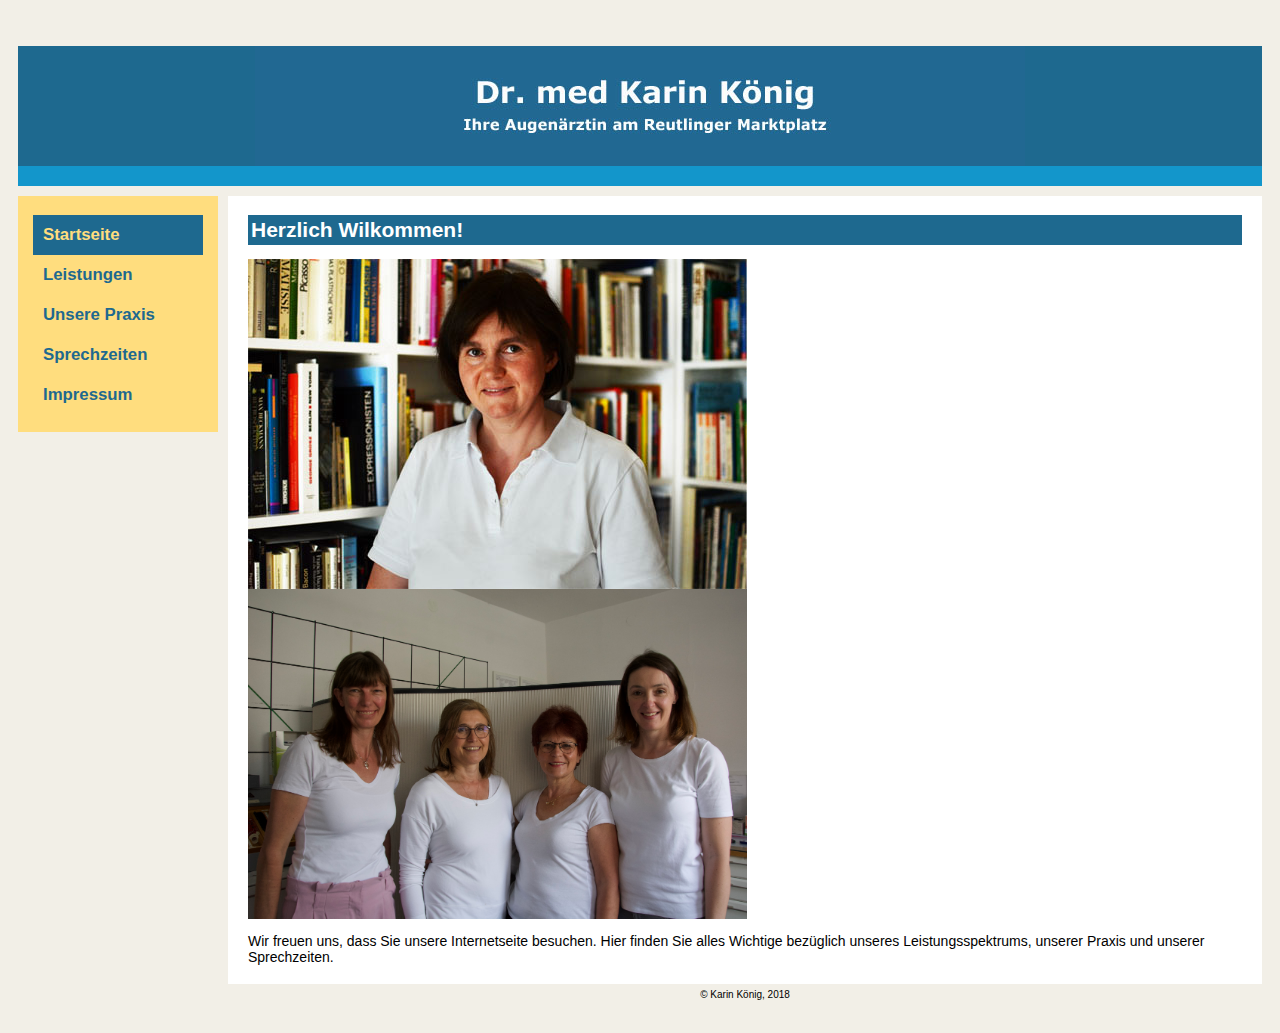
<file: index.html>
<!DOCTYPE html PUBLIC "-//W3C//DTD XHTML 1.0 Transitional//EN" "http://www.w3.org/TR/xhtml1/DTD/xhtml1-transitional.dtd">
<html xmlns="http://www.w3.org/1999/xhtml"><!-- InstanceBegin template="/Templates/v1.dwt" codeOutsideHTMLIsLocked="false" -->
<head>
<meta http-equiv="Content-Type" content="text/html; charset=UTF-8" />
<meta name="description" content="Auf dieser Webseite finden Sie die wichtigsten Informationen zur Augenarzpraxis Dr. med Karin König am Marktplatz in Reutlingen."
<meta name="keywords" content="Augenarzt, Reutlingen, Marktplatz, Arzt, Ärztin, Augen, Zentral, Augenheilkunde, Sprechzeiten, Praxis"
<!-- InstanceBeginEditable name="doctitle" -->
<title>Augen&auml;rztin Dr. K&ouml;nig, Reutlingen</title>
<!-- InstanceEndEditable -->
<link href="kkstyle.css" rel="stylesheet" type="text/css" />
<!-- InstanceBeginEditable name="head" -->
<!-- InstanceEndEditable -->
</head>

<body>
<div id="seite">
    <div id="banner">
      <h1><img src="pics/banner.jpg" width="770" height="120" /></h1>
</div>
    <div id="kontaktbalken"></div>
    <div id="balken"></div>
<!-- InstanceBeginEditable name="navi" -->
    <div id="navi">
      <p><span class="aktiv"><a href="index.html">Startseite</a></span><a href="leistungen.html">Leistungen</a> <a href="praxis.html">Unsere Praxis</a><a href="sprechzeiten.html">Sprechzeiten</a><a href="impressum.html">Impressum</a></p>
    </div>
<!-- InstanceEndEditable -->
<!-- InstanceBeginEditable name="inhalt" -->
  <div id="inhalt">
    <h1>Herzlich Wilkommen!</h1>
    <p> <img src="pics/drkoenig2.jpg" width="499" height="330" /><img src="pics/team2.jpg" width="499" height="330" /></p>
    <p>Wir freuen uns, dass Sie unsere Internetseite besuchen. Hier finden Sie alles Wichtige bezüglich unseres Leistungsspektrums, unserer Praxis und unserer Sprechzeiten.</p>
  </div>
<!-- InstanceEndEditable -->
  <div id="copyright">© Karin König, 2018</div>
  <div id="balken"></div>
</div>
</body>
<!-- InstanceEnd --></html>
</file>
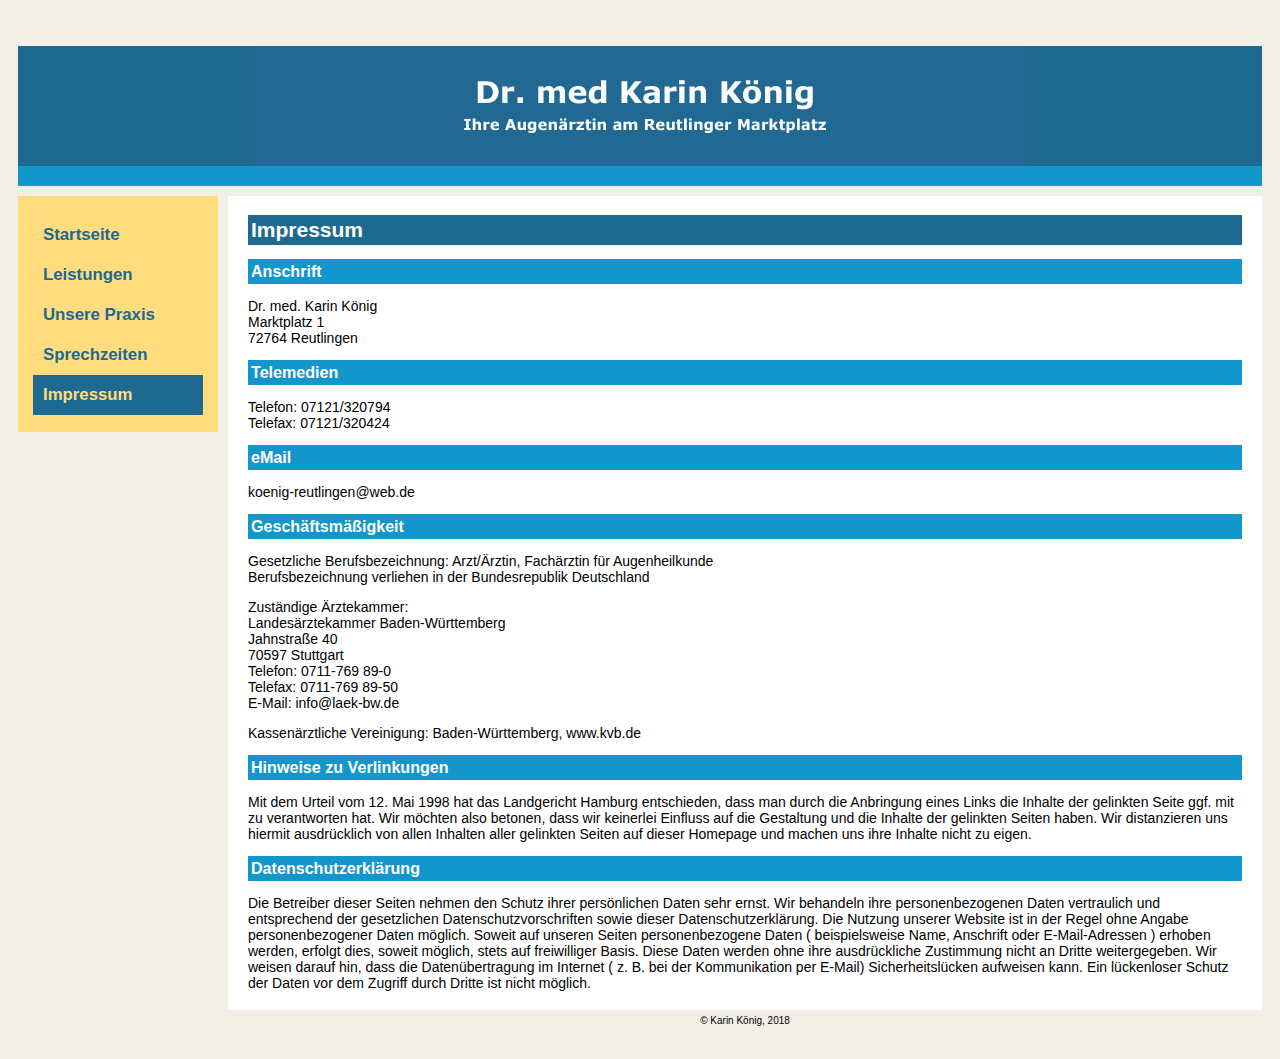
<file: impressum.html>
<!DOCTYPE html PUBLIC "-//W3C//DTD XHTML 1.0 Transitional//EN" "http://www.w3.org/TR/xhtml1/DTD/xhtml1-transitional.dtd">
<html xmlns="http://www.w3.org/1999/xhtml"><!-- InstanceBegin template="/Templates/v1.dwt" codeOutsideHTMLIsLocked="false" -->
<head>
<meta http-equiv="Content-Type" content="text/html; charset=UTF-8" />
<meta name="description" content="Auf dieser Webseite finden Sie die wichtigsten Informationen zur Augenarzpraxis Dr. med Karin König am Marktplatz in Reutlingen."
<meta name="keywords" content="Augenarzt, Reutlingen, Marktplatz, Arzt, Ärztin, Augen, Zentral, Augenheilkunde, Sprechzeiten, Praxis"
<!-- InstanceBeginEditable name="doctitle" -->
<title>Augen&auml;rztin Dr. K&ouml;nig, Reutlingen</title>
<!-- InstanceEndEditable -->
<link href="kkstyle.css" rel="stylesheet" type="text/css" />
<!-- InstanceBeginEditable name="head" -->
<!-- InstanceEndEditable -->
</head>

<body>
<div id="seite">
    <div id="banner">
      <h1><img src="pics/banner.jpg" width="770" height="120" /></h1>
</div>
    <div id="kontaktbalken"></div>
    <div id="balken"></div>
<!-- InstanceBeginEditable name="navi" -->
    <div id="navi">
      <p><a href="index.html">Startseite</a><a href="leistungen.html">Leistungen</a> <a href="praxis.html">Unsere Praxis</a><a href="sprechzeiten.html">Sprechzeiten</a><span class="aktiv"><a href="impressum.html">Impressum </a></span></p>
    </div>
<!-- InstanceEndEditable -->
<!-- InstanceBeginEditable name="inhalt" -->
  <div id="inhalt">
    <h1>Impressum</h1>
    <h2>Anschrift</h2>
    <p>Dr. med. Karin K&ouml;nig<br />
      Marktplatz 1<br />
      72764 Reutlingen
    </p>
    <h2>Telemedien</h2>
    <p>Telefon: 07121/320794<br />
    Telefax: 07121/320424</p>
    <h2>eMail</h2>
    <p>koenig-reutlingen@web.de</p>
    <h2>Geschäftsm&auml;&szlig;igkeit<br />
    </h2>
    <p>Gesetzliche Berufsbezeichnung: Arzt/Ärztin, Fachärztin für Augenheilkunde<br />
      Berufsbezeichnung verliehen in der Bundesrepublik Deutschland<br />
    </p>
    <p>Zuständige &Auml;rztekammer:<br />
      Landesärztekammer Baden-Württemberg<br />
      Jahnstraße 40<br />
      70597 Stuttgart<br />
      Telefon: 0711-769 89-0<br />
      Telefax: 0711-769 89-50<br />
      E-Mail: info@laek-bw.de<br />
    </p>
    <p>Kassen&auml;rztliche Vereinigung: Baden-Württemberg, www.kvb.de</p>
    <h2>Hinweise zu Verlinkungen</h2>
    <p>Mit dem Urteil vom 12. Mai 1998 hat das Landgericht Hamburg entschieden, dass man durch die Anbringung eines Links die Inhalte der gelinkten Seite ggf. mit zu verantworten hat. Wir möchten also betonen, dass wir keinerlei Einfluss auf die Gestaltung und die Inhalte der gelinkten Seiten haben. Wir distanzieren uns hiermit ausdrücklich von allen Inhalten aller gelinkten Seiten auf dieser Homepage und machen uns ihre Inhalte nicht zu eigen.  </p>
	<h2> Datenschutzerklärung </h2>
	<p>Die Betreiber dieser Seiten nehmen den Schutz ihrer persönlichen Daten sehr ernst. Wir behandeln ihre personenbezogenen Daten vertraulich und entsprechend  der gesetzlichen Datenschutzvorschriften sowie dieser Datenschutzerklärung. Die Nutzung unserer Website ist in der Regel ohne Angabe personenbezogener Daten möglich. Soweit auf unseren Seiten personenbezogene Daten (  beispielsweise  Name, Anschrift oder E-Mail-Adressen ) erhoben werden, erfolgt dies, soweit möglich, stets auf freiwilliger Basis. Diese Daten werden ohne ihre ausdrückliche Zustimmung nicht an Dritte  weitergegeben. Wir weisen darauf hin, dass die Datenübertragung im Internet ( z. B. bei der Kommunikation per E-Mail) Sicherheitslücken aufweisen kann. Ein lückenloser Schutz der Daten vor dem Zugriff durch Dritte ist nicht möglich.</p>
  </div>
<!-- InstanceEndEditable -->
  <div id="copyright">© Karin König, 2018</div>
  <div id="balken"></div>
</div>
</body>
<!-- InstanceEnd --></html>
</file>
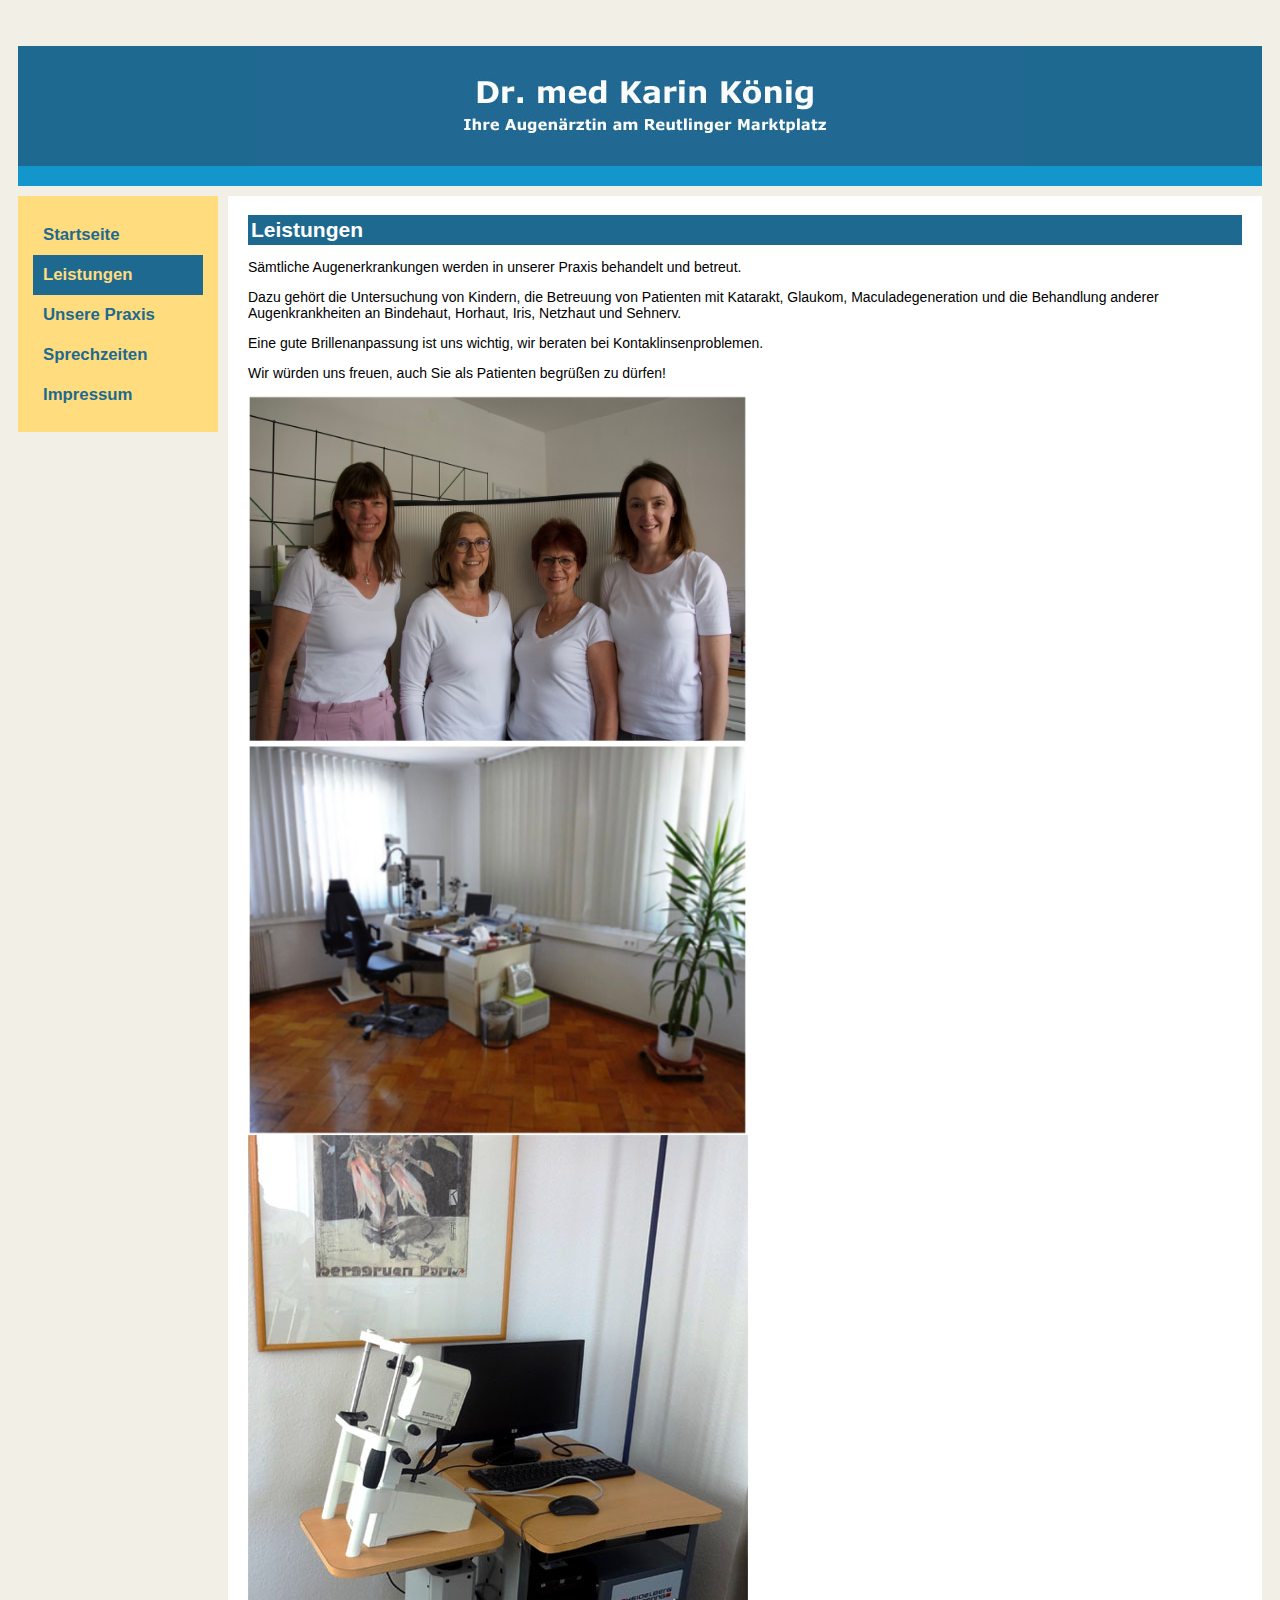
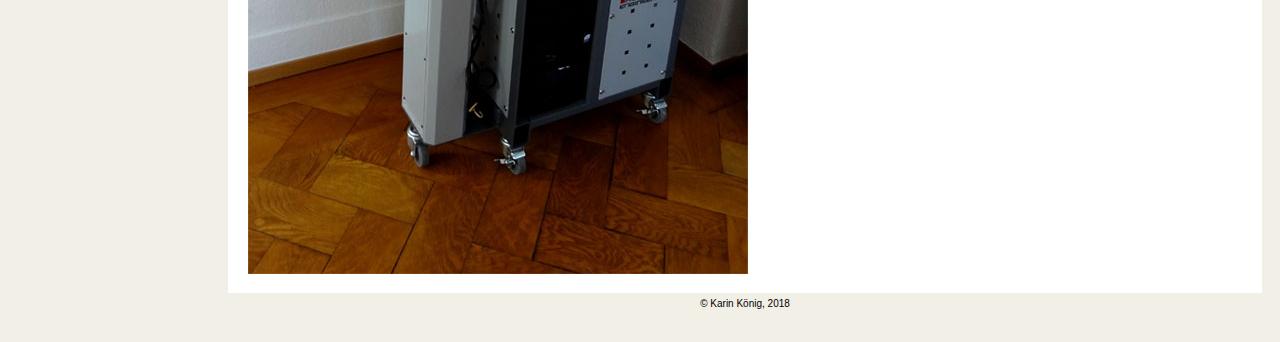
<file: leistungen.html>
<!DOCTYPE html PUBLIC "-//W3C//DTD XHTML 1.0 Transitional//EN" "http://www.w3.org/TR/xhtml1/DTD/xhtml1-transitional.dtd">
<html xmlns="http://www.w3.org/1999/xhtml"><!-- InstanceBegin template="/Templates/v1.dwt" codeOutsideHTMLIsLocked="false" -->
<head>
<meta http-equiv="Content-Type" content="text/html; charset=UTF-8" />
<meta name="description" content="Auf dieser Webseite finden Sie die wichtigsten Informationen zur Augenarzpraxis Dr. med Karin König am Marktplatz in Reutlingen."
<meta name="keywords" content="Augenarzt, Reutlingen, Marktplatz, Arzt, Ärztin, Augen, Zentral, Augenheilkunde, Sprechzeiten, Praxis"
<!-- InstanceBeginEditable name="doctitle" -->
<title>Augen&auml;rztin Dr. K&ouml;nig, Reutlingen</title>
<!-- InstanceEndEditable -->
<link href="kkstyle.css" rel="stylesheet" type="text/css" />
<!-- InstanceBeginEditable name="head" -->
<!-- InstanceEndEditable -->
</head>

<body>
<div id="seite">
    <div id="banner">
      <h1><img src="pics/banner.jpg" width="770" height="120" /></h1>
</div>
    <div id="kontaktbalken"></div>
    <div id="balken"></div>
<!-- InstanceBeginEditable name="navi" -->
    <div id="navi">
      <p><a href="index.html">Startseite</a><span class="aktiv"><a href="leistungen.html">Leistungen</a></span> <a href="praxis.html">Unsere Praxis</a><a href="sprechzeiten.html">Sprechzeiten</a><a href="impressum.html">Impressum</a></p>
    </div>
<!-- InstanceEndEditable -->
<!-- InstanceBeginEditable name="inhalt" -->
  <div id="inhalt">
    <h1>Leistungen</h1>
    <p>Sämtliche Augenerkrankungen werden in unserer Praxis behandelt und betreut.</p>
    <p>Dazu gehört die Untersuchung von Kindern, die Betreuung von Patienten mit Katarakt, Glaukom, Maculadegeneration und die Behandlung anderer Augenkrankheiten an Bindehaut, Horhaut, Iris, Netzhaut und Sehnerv.</p>
    <p>Eine gute Brillenanpassung ist uns wichtig, wir beraten bei Kontaklinsenproblemen.</p>
    <p>Wir würden uns freuen, auch Sie als Patienten begrüßen zu dürfen!</p>
    <p><img src="pics/praxis3.jpg" width="500" height="740" /> <img src="pics/praxis1.jpg" width="501" height="739" /></p>
  </div>
<!-- InstanceEndEditable -->
  <div id="copyright">© Karin König, 2018</div>
  <div id="balken"></div>
</div>
</body>
<!-- InstanceEnd --></html>
</file>
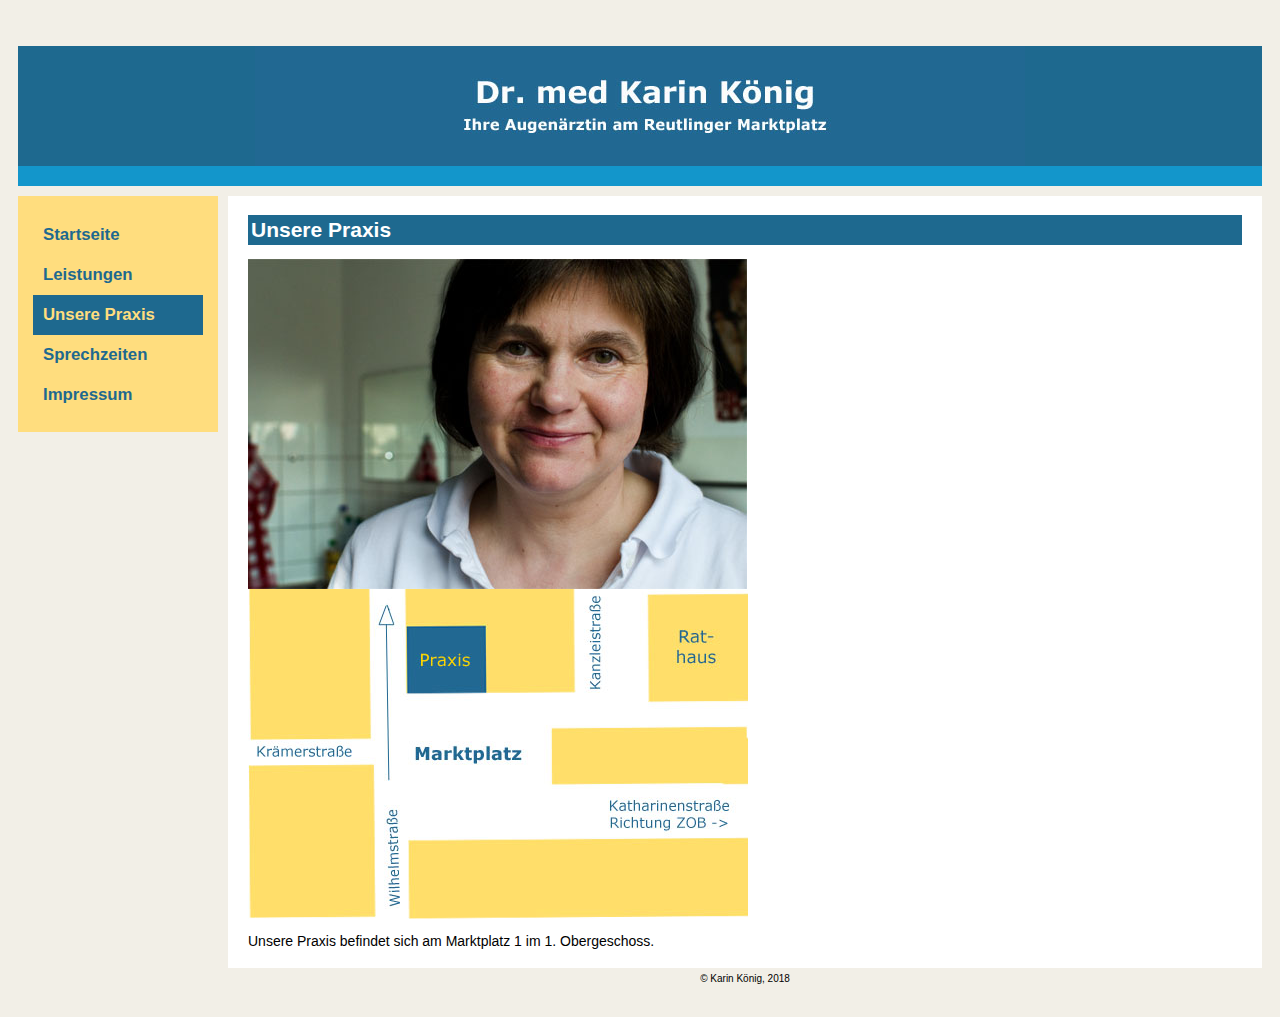
<file: praxis.html>
<!DOCTYPE html PUBLIC "-//W3C//DTD XHTML 1.0 Transitional//EN" "http://www.w3.org/TR/xhtml1/DTD/xhtml1-transitional.dtd">
<html xmlns="http://www.w3.org/1999/xhtml"><!-- InstanceBegin template="/Templates/v1.dwt" codeOutsideHTMLIsLocked="false" -->
<head>
<meta http-equiv="Content-Type" content="text/html; charset=UTF-8" />
<meta name="description" content="Auf dieser Webseite finden Sie die wichtigsten Informationen zur Augenarzpraxis Dr. med Karin König am Marktplatz in Reutlingen."
<meta name="keywords" content="Augenarzt, Reutlingen, Marktplatz, Arzt, Ärztin, Augen, Zentral, Augenheilkunde, Sprechzeiten, Praxis"
<!-- InstanceBeginEditable name="doctitle" -->
<title>Augen&auml;rztin Dr. K&ouml;nig, Reutlingen</title>
<!-- InstanceEndEditable -->
<link href="kkstyle.css" rel="stylesheet" type="text/css" />
<!-- InstanceBeginEditable name="head" -->
<!-- InstanceEndEditable -->
</head>

<body>
<div id="seite">
    <div id="banner">
      <h1><img src="pics/banner.jpg" width="770" height="120" /></h1>
</div>
    <div id="kontaktbalken"></div>
    <div id="balken"></div>
<!-- InstanceBeginEditable name="navi" -->
    <div id="navi">
      <p><a href="index.html">Startseite</a><a href="leistungen.html">Leistungen</a> <span class="aktiv"><a href="praxis.html">Unsere Praxis</a></span><a href="sprechzeiten.html">Sprechzeiten</a><a href="impressum.html">Impressum</a></p>
    </div>
<!-- InstanceEndEditable -->
<!-- InstanceBeginEditable name="inhalt" -->
  <div id="inhalt">
    <h1>Unsere Praxis    </h1>
    <p><img src="pics/drkoenig1.jpg" width="499" height="330" /> <img src="pics/anfahrt.jpg" width="500" height="330" /></p>
    <p>Unsere Praxis befindet sich am Marktplatz 1 im 1. Obergeschoss.  </p>
  </div>
<!-- InstanceEndEditable -->
  <div id="copyright">© Karin König, 2018</div>
  <div id="balken"></div>
</div>
</body>
<!-- InstanceEnd --></html>
</file>
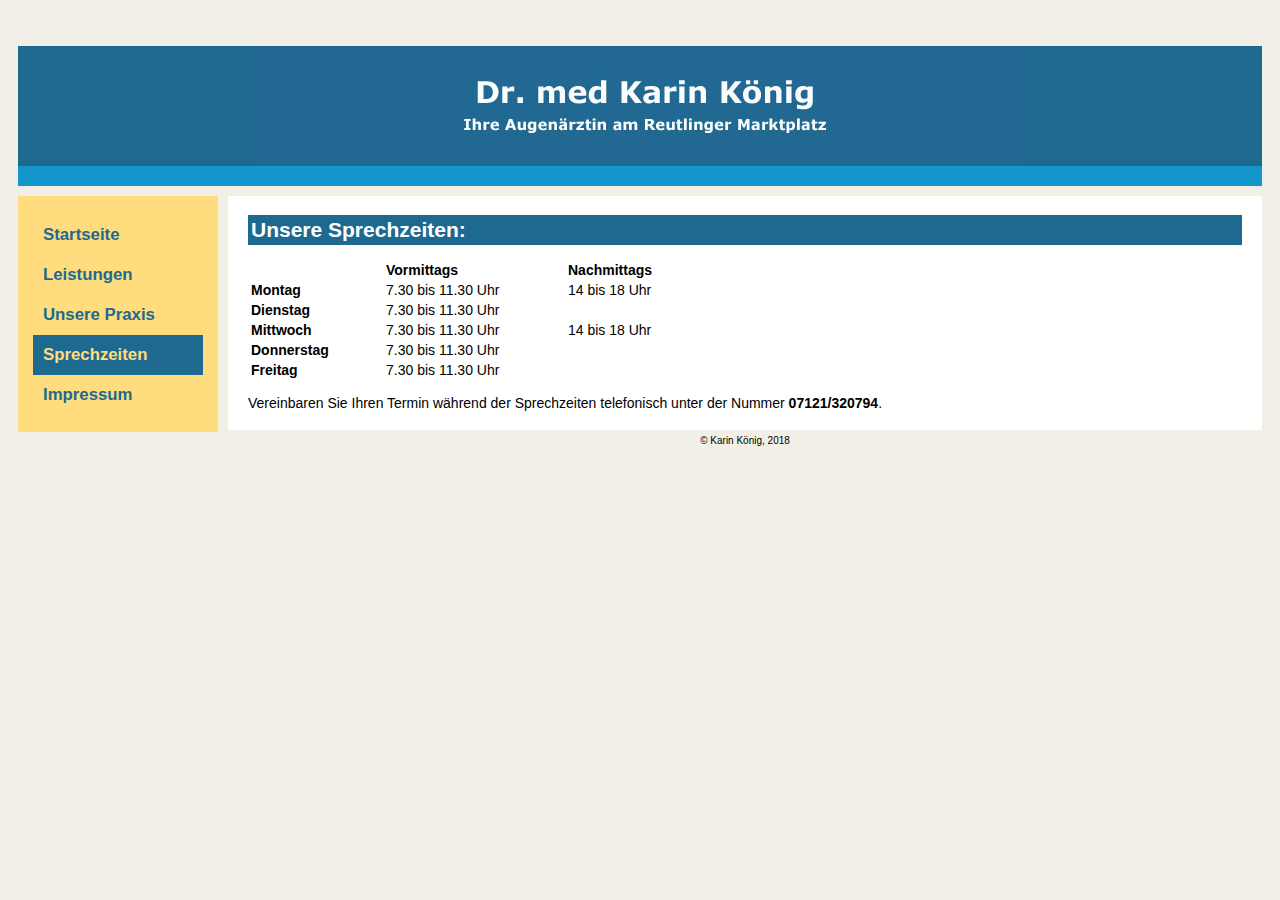
<file: sprechzeiten.html>
<!DOCTYPE html PUBLIC "-//W3C//DTD XHTML 1.0 Transitional//EN" "http://www.w3.org/TR/xhtml1/DTD/xhtml1-transitional.dtd">
<html xmlns="http://www.w3.org/1999/xhtml"><!-- InstanceBegin template="/Templates/v1.dwt" codeOutsideHTMLIsLocked="false" -->
<head>
<meta http-equiv="Content-Type" content="text/html; charset=UTF-8" />
<meta name="description" content="Auf dieser Webseite finden Sie die wichtigsten Informationen zur Augenarzpraxis Dr. med Karin König am Marktplatz in Reutlingen."
<meta name="keywords" content="Augenarzt, Reutlingen, Marktplatz, Arzt, Ärztin, Augen, Zentral, Augenheilkunde, Sprechzeiten, Praxis"
<!-- InstanceBeginEditable name="doctitle" -->
<title>Augen&auml;rztin Dr. K&ouml;nig, Reutlingen</title>
<!-- InstanceEndEditable -->
<link href="kkstyle.css" rel="stylesheet" type="text/css" />
<!-- InstanceBeginEditable name="head" -->
<!-- InstanceEndEditable -->
</head>

<body>
<div id="seite">
    <div id="banner">
      <h1><img src="pics/banner.jpg" width="770" height="120" /></h1>
</div>
    <div id="kontaktbalken"></div>
    <div id="balken"></div>
<!-- InstanceBeginEditable name="navi" -->
    <div id="navi">
      <p><a href="index.html">Startseite</a><a href="leistungen.html">Leistungen</a> <a href="praxis.html">Unsere Praxis</a><span class="aktiv"><a href="sprechzeiten.html">Sprechzeiten</a></span><a href="impressum.html">Impressum</a></p>
    </div>
<!-- InstanceEndEditable -->
<!-- InstanceBeginEditable name="inhalt" -->
  <div id="inhalt">
    <h1>Unsere Sprechzeiten:    </h1>
    <table width="444" border="0">
      <tr>
        <td>&nbsp;</td>
        <td><strong>Vormittags</strong></td>
        <td><strong>Nachmittags</strong></td>
      </tr>
      <tr>
        <td width="131"><strong>Montag</strong></td>
        <td width="178">7.30 bis 11.30 Uhr</td>
        <td width="121">14 bis 18 Uhr</td>
      </tr>
      <tr>
        <td><strong>Dienstag</strong></td>
        <td>7.30 bis 11.30 Uhr</td>
        <td>&nbsp;</td>
      </tr>
      <tr>
        <td><strong>Mittwoch</strong></td>
        <td>7.30 bis 11.30 Uhr</td>
        <td>14 bis 18 Uhr</td>
      </tr>
      <tr>
        <td><strong>Donnerstag</strong></td>
        <td>7.30 bis 11.30 Uhr</td>
        <td>&nbsp;</td>
      </tr>
      <tr>
        <td><strong>Freitag</strong></td>
        <td>7.30 bis 11.30 Uhr</td>
        <td>&nbsp;</td>
      </tr>
    </table>
    <p>Vereinbaren Sie Ihren Termin während der Sprechzeiten telefonisch unter der Nummer <strong>07121/320794</strong>.</p>
  </div>
<!-- InstanceEndEditable -->
  <div id="copyright">© Karin König, 2018</div>
  <div id="balken"></div>
</div>
</body>
<!-- InstanceEnd --></html>
</file>
<file: kkstyle.css>
body {
	background-color: #f2efe7;
	font-size: 14px;
}
#seite #navi p .aktiv a:link {
	color: #FFDD7E;
}
#seite #navi p .aktiv a:visited {
	color: #FFDD7E;
}
#seite #navi p .aktiv a:active {
	color: #FFDD7E;
}
#seite #navi p .aktiv a:hover {
	color: #FFDD7E;
	background-color: #1396CB;
}
.aktiv {
	background-color: #1E698F;
	display: block;
	/* [disabled]padding: 5px; */
	/* [disabled]width: 190px; */
	/* [disabled]border: 1px solid #034A8C; */
}
#seite {
	background-color: #F2EFE7;
	margin: auto;
	min-width: 770px;
	max-width: 1270px;
	padding: 10px;
}
#seite #banner h1 {
	font-weight: bold;
	font-size: 300%;
}
#banner {
	color: #FFF;
	background-color: #1E698F;
	padding: 0px;
	height: 120px;
	font-family: Verdana, Geneva, sans-serif;
	text-align: center;
	margin-top: 10px;
	margin-bottom: 0px;
	clear: both;
}
#navi {
	float: left;
	width: 170px;
	margin-right: 10px;
	font-family: Verdana, Geneva, sans-serif;
	color: #FFDD7E;
	background-color: #FFDD7E;
	font-size: 120%;
	/* [disabled]line-height: 200%; */
	font-weight: bolder;
	padding-right: 15px;
	padding-left: 15px;
	padding-top: 2px;
}
#seite #inhalt h1 {
	color: #FFF;
	background-color: #1E698F;
	font-size: 150%;
	padding: 3px;
}
#seite #inhalt h2 {
	color: #FFF;
	background-color: #1396CB;
	font-size: 115%;
	padding: 3px;
}
#inhalt {
	margin-left: 210px;
	background-color: #FFF;
	padding-top: 5px;
	padding-right: 20px;
	padding-bottom: 5px;
	padding-left: 20px;
	font-family: Verdana, Geneva, sans-serif;
	float: none;
}
#topic {
	margin-left: 240px;
	background-color: #FFDD7E;
	padding-top: 5px;
	padding-right: 20px;
	padding-bottom: 5px;
	padding-left: 20px;
	font-family: Verdana, Geneva, sans-serif;
	float: none;
	color: #034A8C;
	font-size: 120%;
	font-weight: bolder;
}
#fuss {
	clear: both;
	padding-top: 3px;
	padding-right: 10px;
	padding-bottom: 3px;
	padding-left: 10px;
	text-align: center;
	margin-bottom: 10px;
	background-color: #1E698F;
}


#navi a {
	text-decoration: none;
	display: block;
	padding: 10px;
}

#navi a:link {
	color: #1E698F;
}
  
#navi a:visited {
	color: #1E698F;
}
#navi a:hover {
	color: #FFDD7E;
	background-color: #1396CB;
}
#copyright {
	font-family: Verdana, Geneva, sans-serif;
	font-size: 10px;
	text-align: center;
	padding: 5px;
	margin-left: 210px;
}
#navi a:active {
	color: #FFDD7E;
	background-color: #1396CB;
}
#balken {
	background-color: #F2EFE7;
	clear: both;
	height: 10px;
	text-align: center;
	font-family: Arial, Helvetica, sans-serif;
	font-size: 12px;
}
#kontaktbalken {
	padding: 10px;
	clear: both;
	color: #000000;
	font-family: Verdana, Geneva, sans-serif;
	background-color: #1396CB;
}
</file>
